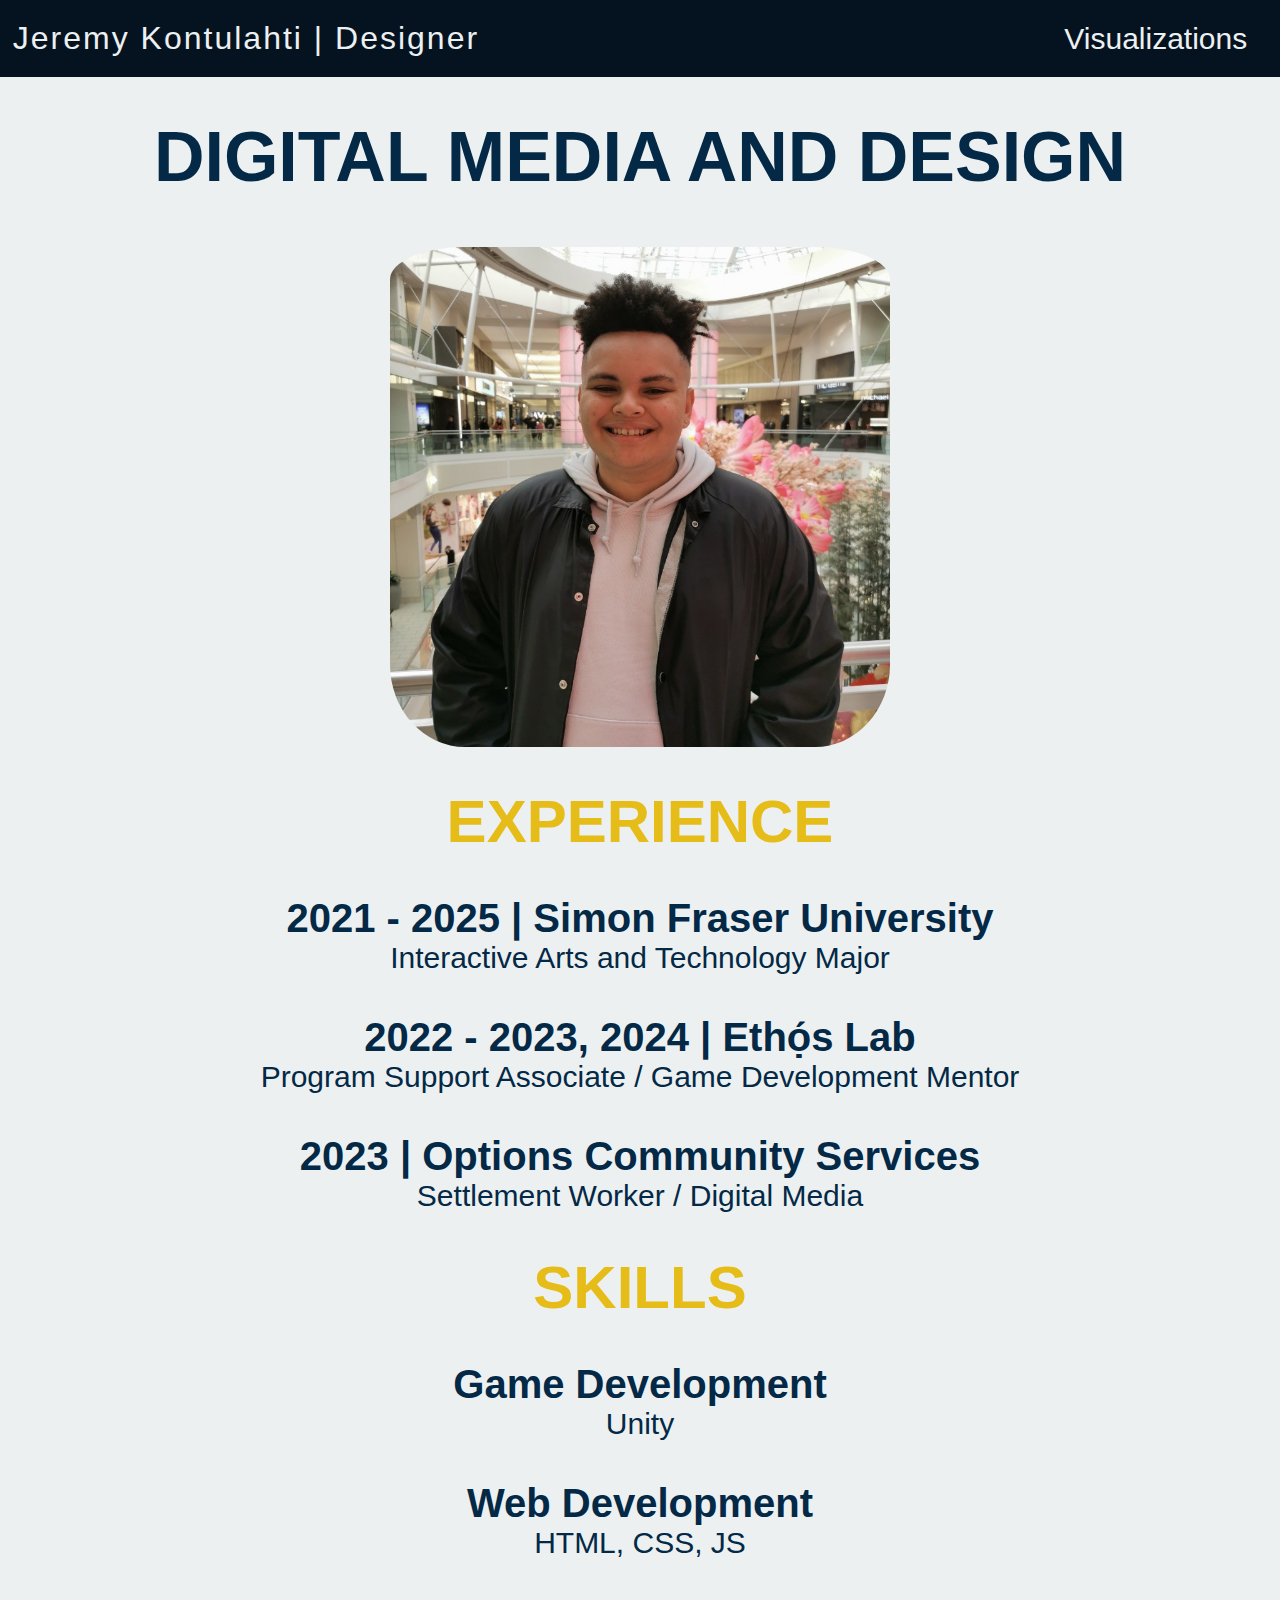
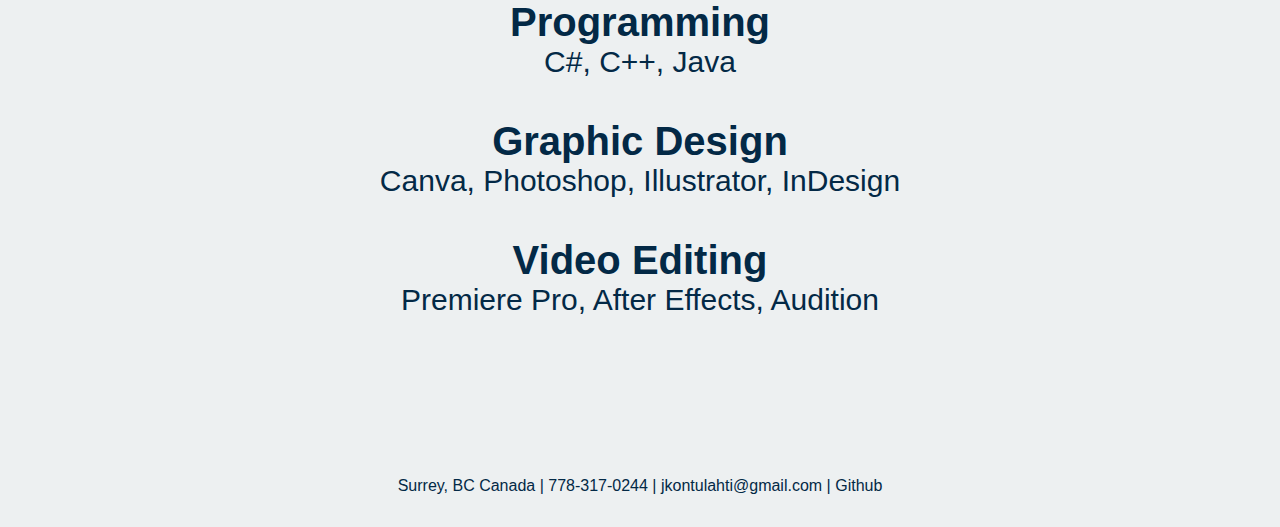
<file: IAT355_PersonalWebsite/index.html>
<!DOCTYPE html>
<html lang="en">
<head>
    <meta charset="UTF-8">
    <meta name="viewport" content="width=device-width, initial-scale=1.0">
    <title>Jeremy Kontulahti | Design</title>
    <link rel="stylesheet" href="style.css">
</head>
<body>
    <header>
        <h1>Jeremy Kontulahti | Designer</h1>

        <nav>
            <ul class="navbar">
                <li><a href="visualizations.html">Visualizations</a></li>
              </ul>
        </nav>
    </header>

    <main>
        <!-- Add your content here: About Me, Education, Skills, Experience, Contact -->
         <div>
            <h2>DIGITAL MEDIA AND DESIGN</h2>

            <img src="img/profile_photo.jpg" alt="Photo of Jeremy Kontulahti">
            
            <!-- Experience Section -->
            <h3>EXPERIENCE</h3>
            <h4>2021 - 2025 | Simon Fraser University</h4>
            <h5>Interactive Arts and Technology Major</h5>
            <h4>2022 - 2023, 2024 | Ethọ́s Lab</h4>
            <h5>Program Support Associate / Game Development Mentor </h5>
            <h4>2023 | Options Community Services</h4>
            <h5>Settlement Worker / Digital Media</h5>

            <!-- Skills Section -->
            <h3>SKILLS</h3>
            <h4>Game Development</h4>
            <h5>Unity</h5>
            <h4>Web Development</h4>
            <h5>HTML, CSS, JS</h5>
            <h4>Programming</h4>
            <h5>C#, C++, Java</h5>
            <h4>Graphic Design</h4>
            <h5>Canva, Photoshop, Illustrator, InDesign</h5>
            <h4>Video Editing</h4>
            <h5>Premiere Pro, After Effects, Audition</h5>

            <!-- Contact Section -->
            <p id="Contacts">Surrey, BC Canada | 778-317-0244 | jkontulahti@gmail.com | <a href="https://github.com/JKont2123">Github</a></p>       
         </div>
    </main>

    <script src="main.js"></script>
</body>
</html>
</file>
<file: IAT355_PersonalWebsite/style.css>
*{
    box-sizing: border-box;
    margin: 0;
    padding: 0;

    font-family: Helvetica, sans-serif;
}

header{
    display: flex;
    justify-content: space-between;
    align-items: center;
    padding: 20px 1%;
    color: #edf0f1;
    background-color: #04131f;
}

li {   
    font-size: 30px;
    text-decoration: none;    
}

.navbar {
    list-style: none;
}

.navbar li {
    display: inline-block;
    padding: 0px 20px;
}

.navbar li a {
    transition: all 0.2s ease 0s;
}

.navbar li a:hover {
    color: #919191;
}

.navbar a:link, a:visited, a:active {
    color: #edf0f1;
    text-decoration: none;
}

h1 {
    font-weight: lighter;
    font-size: 32px;
    letter-spacing: 2px; 
}

div {
    width: 100%;
}

h2 {
    color: #032946;
    font-weight: bold;
    font-size: 70px;
    text-align: center;
    padding-top: 40px;
}

h3 {
    color: #e6bd18;
    font-size: 60px;
    text-align: center;
    padding-top: 40px;
}

h4 {
    color: #032946;
    font-size: 40px;
    text-align: center;
    padding-top: 40px;
    
}

h5 {
    color: #032946;
    font-weight: lighter;
    font-size: 30px;
    text-align: center;
}

h6 {
    font-size: 60px;
    color: #032946;
}

h7 {
    color: #032946;
    font-weight: bold;
    font-size: 40px;  
}

h8 {
    color: #032946;
    font-weight: bold;
    font-size: 40px;   
}

main {
    display: flex;
    flex-direction: row;
    flex-wrap: wrap;
}

body {
    background-color: #edf0f1;
}

p {
    color: #032946;
    font-size: 20px;
    padding-top: 10px;  
}

img {
    justify-content: center;
    border-radius: 15%;
    display: block;
    margin-left: auto;
    margin-right: auto;
    padding-top: 50px;
    width: 500px;
}

svg {
    border: solid lightgrey;
    margin-left: 3rem;
}

#Contacts {
    color: #032946;
    font-size: 16px;
    text-align: center;
    margin-top: 150px;
    margin-bottom: 32px; 
}

#Contacts a:link {
    color: #032946;
    text-decoration: none;
}

#Contacts a:visited {
    color: #032946;
    text-decoration: none;
}

#Contacts a:hover {
    color: #02121e;
}

.visHeader {
    display: flex;
    justify-content: flex-start;
    padding-top: 30px;
    padding-left: 30px;     
}

.contents-menu {
    width: 500px;
}

.contents-menu li {
    list-style: none;
    padding-top: 10px;
    
}

.contents-menu a:link {
    color: #032946;
    text-decoration: none;
    transition: all 0.2s ease 0s;
}

.contents-menu a:visited {
    color: #032946;
}

.contents-menu a:hover {
    color: #02121e;
}

.bar-plots {
    margin-left:300px;
    margin-bottom:50px;
}

.bar-plots img {
    margin-left:0px;
    width:400px;
}


.container {
    position: relative;
    width: 450px;
    height: 315px;
    border: solid black;
    margin-left: 3rem;
    margin-top: 3rem;
}

 
#GraphTitle {
    transform: rotate(-90deg);
}

#view, #view2, #view3, #view4 {
    padding-bottom: 5rem;
}
</file>
